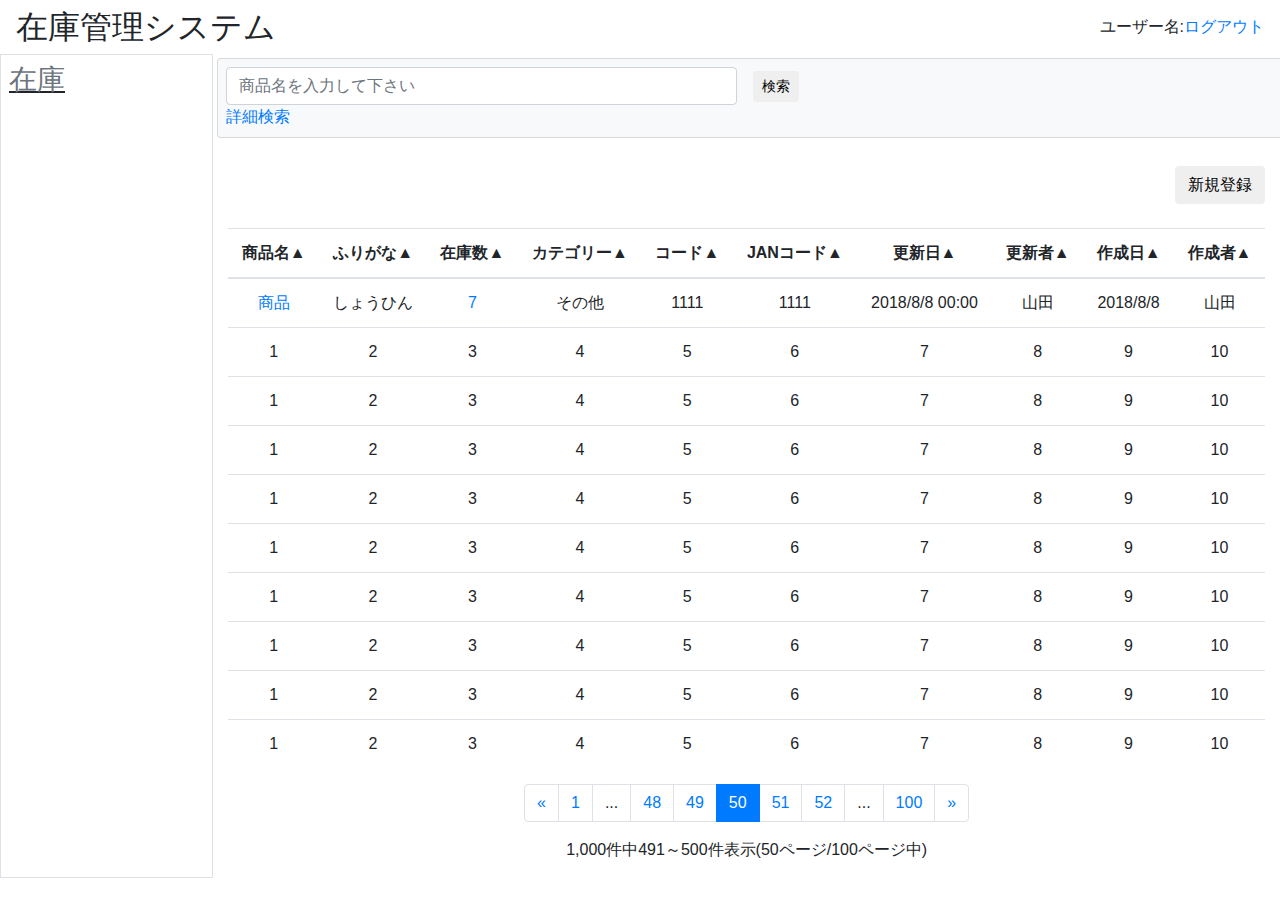
<file: html/index.html>
<!doctype html>
<html lang="ja">

<head>
  <title>在庫</title>
  <!-- Required meta tags -->
  <meta charset="utf-8">
  <meta name="viewport" content="width=device-width, initial-scale=1, shrink-to-fit=no">

  <!-- Bootstrap CSS -->
  <link rel="stylesheet" href="lib/bootstrap.css">
  <!-- <link rel="stylesheet" href="https://cdn.datatables.net/t/bs-3.3.6/jqc-1.12.0,dt-1.10.11/datatables.min.css"/> -->
  <link rel="stylesheet" href="lib/bootstrap-datepicker.css">
  <link rel="stylesheet" href="lib/icon/all.css">
  <link rel="stylesheet" href="css/index.css">
  <script src="lib/jquery-3.3.1.js"></script>
  <script src="lib/bootstrap.bundle.js"></script>
  <!-- <script src="https://cdn.datatables.net/t/bs-3.3.6/jqc-1.12.0,dt-1.10.11/datatables.min.js"></script> -->
  <script src="lib/bootstrap-datepicker.js">></script>
  <script src="lib/bootstrap-datepicker.ja.js"></script>
  <script src="lib/icon/all.js"></script>

</head>

<body>

  <!-- ナビゲーションバー部分 -->
  <nav class="navbar navbar-default px-0 app-header">
    <div class="navbar-header">
      <h2 class="mx-3 my-0">在庫管理システム</h2>
    </div>
    <ul class="nav navbar-nav">
      <form class="form-inline mx-3"><li>ユーザー名:<a href="#">ログアウト</a></li></form>
    </ul>
  </nav>

<div class="container-fluid">
  <div class="row">

    <!-- メニュー部分 -->
    <div class="col-2 border p-2 sky-blue">
      <h3><u><a class="text-muted" href="#">在庫</a></u></h2>
    </div>
    <div class="col-10">
      <div class="row">

        <!-- 検索部分 -->
        <div class="col-12 card bg-light m-1 p-2">

          <!-- 簡易検索部分 -->
          <div class="form-inline">
            <input type="text" size="50" class="form-control input-sm" placeholder="商品名を入力して下さい">
            <button id="button" class="btn btn-sm mx-3">検索</button>
          </div>

          <!-- 詳細検索部分 -->
          <div><a data-toggle="collapse" href="#detailedSearch" aria-expanded="false" aria-controls="detailedSearch">
            詳細検索
          </a></div>

          <div id="detailedSearch" class="collapse mt-3">
            <form class="form-horizontal">

              <div class="form-group my-3">
                <div class="form-inline">
                  <label for="kind" class="col-sm-2 control-label">カテゴリー</label>
                  <div class="col-sm-10">
                    <select name="kind" id="kind" class="form-control p-0">
                      <option>カテゴリーを選択して下さい</option>
                      <option>その他</option>
                    </select>
                  </div>
                </div>
              </div>

              <div class="form-group my-2">
                <div class="form-inline">
                  <label for="amount" class="col-sm-2 control-label">在庫数</label>
                  <div class="col-sm-10 form-inline">
                    <input id="amount" type="text" class="form-control">
                    <p class="mx-5">～</p>
                    <input type="text" class="form-control">
                  </div>
                </div>
              </div>

              <div class="form-group my-2">
                <div class="form-inline">
                  <label for="code" class="col-sm-2 control-label">コード</label>
                  <div class="col-sm-10">
                    <input id="code" type="text" class="form-control">
                  </div>
                </div>
              </div>

              <div class="form-group my-2">
                <div class="form-inline">
                  <label for="jan" class="col-sm-2 control-label">JANコード</label>
                  <div class="col-sm-10">
                    <input id="jan" type="text" class="form-control">
                  </div>
                </div>
              </div>

              <div class="form-group my-2">
                <div class="form-inline">
                  <label for="date" class="col-sm-2 control-label">更新日</label>
                  <div class="col-sm-10 form-inline">
                    <div id="from" class="input-group date">
                      <input id="date" type="text" class="form-control">
                      <div class="input-group-append">
                        <span class="input-group-text"><i class="fa fa-calendar"></i></span>
                      </div>
                    </div>
                    <p class="mx-3">～</p>
                    <div class="input-group date" id="to">
                      <input type="text" class="form-control">
                      <div class="input-group-append">
                        <span class="input-group-text"><i class="fa fa-calendar"></i></span>
                      </div>
                    </div>
                  </div>
                </div>
              </div>

              <div class="form-group my-2">
                <div class="form-inline">
                  <label for="user" class="col-sm-2 control-label">更新者</label>
                  <div class="col-sm-10">
                    <input id="user" type="text" class="form-control">
                    <button class="btn float-right">検索</button>
                  </div>
                </div>
              </div>
            </form>
          </div>
        </div>

        <!-- 一覧表示部分 -->
        <div class="col-12 text-center">

          <button class="btn float-right my-4" data-toggle="modal" data-target="#signUp">新規登録</button>

          <!-- 一覧部分 -->
          <div class="table-responsive">
            <table id="stockTable" class="table table-hover table-nowrap">
              <thead>
                <tr>
                  <th>商品名▲</th>
                  <th>ふりがな▲</th>
                  <th>在庫数▲</th>
                  <th>カテゴリー▲</th>
                  <th>コード▲</th>
                  <th>JANコード▲</th>
                  <th>更新日▲</th>
                  <th>更新者▲</th>
                  <th>作成日▲</th>
                  <th>作成者▲</th>
                </tr>
              </thead>
              <tbody>
                <tr>
                  <td><a href="#" data-toggle="modal" data-target="#edit">商品</a></td>
                  <td>しょうひん</td>
                  <td><a href="#" data-toggle="modal" data-target="#stock">7</a></td>
                  <td>その他</td>
                  <td>1111</td>
                  <td>1111</td>
                  <td>2018/8/8 00:00</td>
                  <td>山田</td>
                  <td>2018/8/8</td>
                  <td>山田</td>
                </tr>
              </tbody>
            </table>
          </div>

          <!-- ページネーション部分 -->
          <nav>
            <ul class="pagination justify-content-center">
          		<li class="page-item">
          			<a class="page-link" href="#" aria-label="←">
          				<span aria-hidden="true">«</span>
          			</a>
          		</li>
          		<li class="page-item"><a class="page-link" href="#">1</a></li>
              <li class="page-item"><a class="page-link">...</a></li>
          		<li class="page-item"><a class="page-link" href="#">48</a></li>
          		<li class="page-item"><a class="page-link" href="#">49</a></li>
          		<li class="page-item active"><a class="page-link" href="#">50</a></li>
          		<li class="page-item"><a class="page-link" href="#">51</a></li>
          		<li class="page-item"><a class="page-link" href="#">52</a></li>
              <li class="page-item"><a class="page-link">...</a></li>
          		<li class="page-item"><a class="page-link" href="#">100</a></li>
          		<li class="page-item">
          			<a class="page-link" href="#" aria-label="→">
          				<span aria-hidden="true">»</span>
          			</a>
          		</li>
          	</ul>
          </nav>
          <p>1,000件中491～500件表示(50ページ/100ページ中)</p>
        </div>
      </div>
    </div>
  </div>
</div>

<!-- モーダル部分 -->
<div id="signUp" class="modal fade">
  <div class="modal-dialog">
    <div class="modal-content">
      <div class="modal-header">
        <h4 class="modal-title">新規登録</h4>
      </div>

      <div class="modal-body">
        <form class="form-horizontal">

          <div class="form-group form-inline">
            <label for="newName" class="col-sm-4 control-label">商品名<span class="text-danger">(※必須)</span></label>
            <div class="col-sm-8">
              <input id="newName" type="text" class="form-control modal-width mb-3">
            </div>
          </div>

          <div class="form-group form-inline">
            <label for="newRubi" class="col-sm-4 control-label">ふりがな<span class="text-danger">(※必須)</span></label>
            <div class="col-sm-8">
              <input id="newRubi" type="text" class="form-control modal-width mb-3">
            </div>
          </div>

          <div class="form-group form-inline">
            <label for="newAmount" class="col-sm-4 control-label align-left">在庫数</label>
            <div class="col-sm-8">
              <input id="newAmount" type="text" value="0" class="form-control modal-width mb-3">
            </div>
          </div>

          <div class="form-group form-inline">
            <label for="newKind" class="col-sm-4 control-label">カテゴリー</label>
            <div class="col-sm-8">
              <select id="newKind" class="form-control modal-width mb-3 p-0">
                <option>カテゴリーを選択して下さい</option>
                <option>その他</option>
              </select>
            </div>
          </div>

          <div class="form-group form-inline">
            <label for="newCode" class="col-sm-4 control-label">コード<span class="text-danger">(※必須)</span></label>
            <div class="col-sm-8">
              <input id="newCode" type="text" class="form-control modal-width mb-3">
            </div>
          </div>

          <div class="form-group form-inline">
            <label for="newJan" class="col-sm-4 control-label">JANコード(任意)</label>
            <div class="col-sm-8">
              <input id="newJan" type="text" class="form-control modal-width mb-3">
            </div>
          </div>
        </form>
      </div>

      <div class="modal-footer multi_stage">
        <div id="alert" class="alert alert-danger align-left" role="alert">
          <strong>エラー</strong> - 必須項目を入力してください
         </div>
        <button id="ragistration" type="button" class="btn float-right">登録</button>
      </div>
    </div>
  </div>
</div>

<div id="edit" class="modal fade">
  <div class="modal-dialog">
    <div class="modal-content">
      <div class="modal-header">
        <h4 class="modal-title">編集</h4>
      </div>
      <div class="modal-body">
        <form class="form-horizontal">

          <div class="form-group form-inline">
            <label for="newNmae" class="col-sm-4 control-label">商品名<span class="text-danger">(※必須)</span></label>
            <div class="col-sm-8">
              <input id="newName" type="text" value="商品" class="form-control modal-width mb-3">
            </div>
          </div>

          <div class="form-group form-inline">
            <label for="newRubi" class="col-sm-4 control-label">ふりがな<span class="text-danger">(※必須)</span></label>
            <div class="col-sm-8">
              <input id="newRubi" type="text" value="しょうひん" class="form-control modal-width mb-3">
            </div>
          </div>

          <div class="form-group form-inline">
            <label for="newKind" class="col-sm-4 control-label">カテゴリー</label>
            <div class="col-sm-8">
              <select id="newKind" class="form-control modal-width mb-3 p-0">
                <option>カテゴリーを選択して下さい</option>
                <option selected>その他</option>
              </select>
            </div>
          </div>

          <div class="form-group form-inline">
            <label for="newCode" class="col-sm-4 control-label">コード<span class="text-danger">(※必須)</span></label>
            <div class="col-sm-8">
              <input id="newCode" type="text" value="1111" class="form-control modal-width mb-3">
            </div>
          </div>

          <div class="form-group form-inline">
            <label for="newJan" class="col-sm-4 control-label">JANコード(任意)</label>
            <div class="col-sm-8">
              <input id="newJan" type="text" value="1111" class="form-control modal-width mb-3">
            </div>
          </div>
        </form>
      </div>

      <div class="modal-footer">
        <button type="button" class="btn">編集</button>
      </div>
    </div>
  </div>
</div>

<div id="stock" class="modal fade">
  <div class="modal-dialog">
    <div class="modal-content">
      <div class="modal-header">
        <h4 class="modal-title">在庫数変更</h4>
      </div>

      <div class="modal-body">
        <form class="form-horizontal">
          <div class="form-group form-inline">
            <label for="newAmount" class="col-sm-4 control-label">在庫数</label>
            <div class="col-sm-8">
              <input id="newAmount" type="text" value="7" class="form-control mb-3">
            </div>
          </div>
        </form>
      </div>
      <div class="modal-footer">
        <button type="button" class="btn">変更</button>
      </div>
    </div>
  </div>
</div>

<script src="js/index.js"></script>

</body>

</html>
</file>
<file: html/css/index.css>
/* datatables実装時のフォーマット調整 */
/* .app-header::before {
  display: none !important;
}

.app-header::after {
  display: none !important;
} */

.form-inline label {
  justify-content: left;
}

/* 詳細検索欄のテキストボックスの配置の調整 */
.mx-5 {
  margin-right: 2.2rem !important;
  margin-left: 2.2rem !important;
}

/* モーダル内のテキストボックスの長さの調整 */
.modal-width{
  width: 85% !important;
}

.multi_stage{
  display: inline !important;
}
</file>
